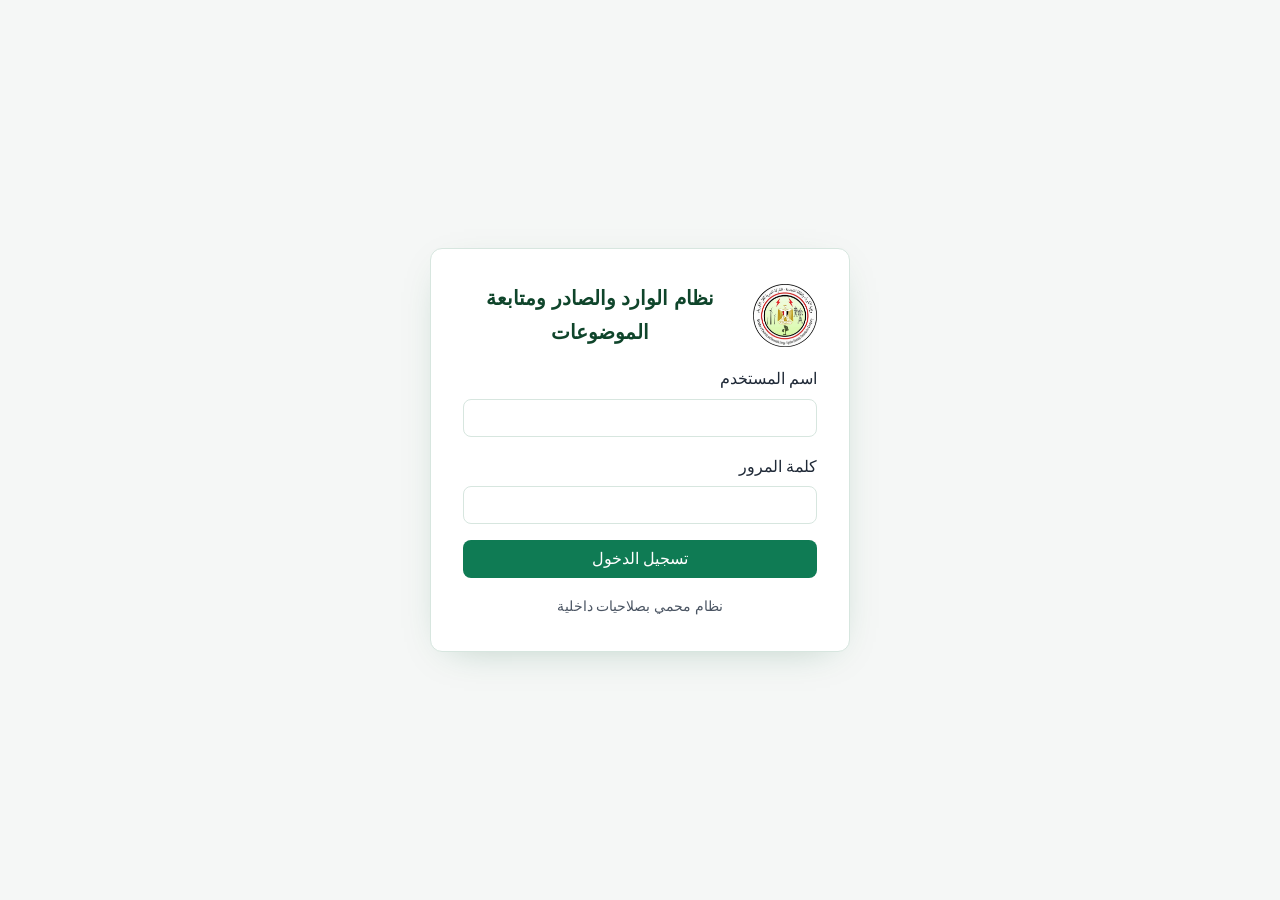
<file: index.html>
<!DOCTYPE html>
<html lang="ar" dir="rtl">
<head>
  <meta charset="utf-8">
  <meta name="viewport" content="width=device-width,initial-scale=1">
  <title>الرئيسية</title>
  <link rel="stylesheet" href="style.css">
</head>
<body>
  <header>
    <div class="topbar">
      <div class="brand">
        <div class="logo-wrap"><img src="EETC_Logo.png" class="logo" onerror="this.style.display='none'"></div>
        <div class="title-group">
          <div class="app-title">نظام الوارد والصادر ومتابعة الموضوعات</div>
          <div class="app-subtitle">متابعة رئيس قطاعات الموارد البشرية والتدريب</div>
        </div>
      </div>
      <button class="btn btn-ghost" onclick="logout()">خروج</button>
    </div>
    <nav>
      <a href="index.html" class="active">الرئيسية</a>
      <a href="incoming.html" data-screen="incoming" data-mode="r">تسجيل الوارد</a>
      <a href="outgoing.html" data-screen="outgoing" data-mode="r">تسجيل الصادر</a>
      <a href="reports.html" data-screen="reports" data-mode="r">التقارير</a>
      <a href="settings.html">الإعدادات</a>
    </nav>
  </header>
  <main>
    <div class="container">

      <!-- ========== 1) الداش بورد ========== -->
      <section class="card">
        <div class="card-header">
          <h2 class="card-title">الملخص</h2>
          <button class="btn" onclick="loadAll()">تحديث</button>
        </div>
        <div class="grid grid-4">
          <div class="stat"><div class="stat-value" id="totInc">-</div><div class="muted">إجمالي الوارد</div></div>
          <div class="stat"><div class="stat-value" id="totOut">-</div><div class="muted">إجمالي الصادر</div></div>
          <div class="stat"><div class="stat-value" id="totTop">-</div><div class="muted">إجمالي الموضوعات</div></div>
          <div class="stat"><div class="stat-value" id="totInReview">-</div><div class="muted">قيد المتابعة</div></div>
        </div>
        <div id="statErr" class="hint" style="color:#b91c1c"></div>
      </section>

      <!-- ========== 2) آخر السجلات الواردة ========== -->
      <section class="card" data-screen="incoming" data-mode="r">
        <div class="card-header">
          <h2 class="card-title">آخر السجلات الواردة</h2>
          <span class="hint">مرتبة من الأحدث إلى الأقدم</span>
        </div>
        <div class="table-wrap">
          <table>
            <thead><tr><th>رقم القيد</th><th>رقم الخطاب</th><th>الجهة</th><th>الموضوع</th><th>التاريخ</th><th>حالة المتابعة</th></tr></thead>
            <tbody id="recentBody"><tr><td colspan="6" class="empty">جارٍ التحميل...</td></tr></tbody>
          </table>
        </div>
        <a class="btn" href="incoming.html" style="align-self:flex-start">فتح شاشة الوارد</a>
      </section>

      <!-- ========== 3) قسم المتابعة ========== -->
      <section class="card" data-screen="incoming" data-mode="w">
        <div class="card-header">
          <h2 class="card-title">قسم المتابعة</h2>
          <span class="hint">الخطابات الواردة من الأحدث إلى الأقدم — غيّر الحالة أو جهة التوجيه من الجدول</span>
        </div>
        <div class="filters" style="grid-template-columns:repeat(auto-fit,minmax(190px,1fr))">
          <div class="field"><label>تصفية بالحالة</label><select id="fuFilter"></select></div>
          <div class="field"><label>بحث سريع</label><input id="fuQ" placeholder="رقم / جهة / موضوع" oninput="renderFollowup()"></div>
          <div class="acts"><button class="btn" onclick="clearFuFilter()">تفريغ التصفية</button></div>
        </div>
        <div class="table-wrap">
          <table>
            <thead><tr><th>رقم القيد</th><th>الجهة</th><th>الموضوع</th><th>التاريخ</th><th>حالة المتابعة</th><th>جهة التوجيه</th></tr></thead>
            <tbody id="fuBody"><tr><td colspan="6" class="empty">جارٍ التحميل...</td></tr></tbody>
          </table>
        </div>
      </section>

      <!-- ========== 4) البحث الشامل ========== -->
      <section class="card">
        <div class="card-header"><h2 class="card-title">البحث الشامل</h2></div>
        <p class="hint">رقم القيد أو رقم الخطاب يبحث في الصادر والوارد معًا. اترك الخانات الفارغة لتجاوز الفلتر.</p>
        <div class="filters">
          <div class="field"><label>الرقم (قيد / خطاب)</label><input id="fq" placeholder="مثال: 001"></div>
          <div class="field"><label>الموضوع</label><input id="fs" placeholder="أي نص أو كلمة"></div>
          <div class="field"><label>من تاريخ</label><input type="date" id="ffrom"></div>
          <div class="field"><label>إلى تاريخ</label><input type="date" id="fto"></div>
          <div class="field"><label>حالة المتابعة</label><select id="fstatus"></select></div>
          <div class="acts">
            <button class="btn btn-primary" onclick="doSearch()">بحث</button>
            <button class="btn" onclick="clearFilters()">تفريغ</button>
          </div>
        </div>
        <div class="table-wrap" style="display:none" id="sWrap">
          <table>
            <thead><tr><th>الرقم</th><th>النوع</th><th>الموضوع</th><th>التاريخ</th><th>حالة المتابعة</th></tr></thead>
            <tbody id="sBody"></tbody>
          </table>
        </div>
        <div id="sMsg" class="empty" style="display:none">لا توجد نتائج مطابقة</div>
      </section>

    </div>
  </main>

  <script src="config.js"></script>
  <script src="auth.js"></script>
  <script src="api.js"></script>
  <script>
    const u = requireAuth();
    applyPermissions();

    let STATUS_OPTIONS = [];
    let FU_ROWS = [];

    async function loadAll(){
      await loadStats();
      await loadRecent();
      await loadFollowup();
    }

    (async function init(){
      try{
        const s = await api("publicSettings");
        if(s.ok) STATUS_OPTIONS = lines(s.settings.statusOptions);
      }catch(e){ console.error(e); }
      if(!STATUS_OPTIONS.length) STATUS_OPTIONS = ["في العرض","توجيه","حفظ","إغلاق"];

      fillSelect(document.getElementById("fstatus"), STATUS_OPTIONS, "الكل");
      fillSelect(document.getElementById("fuFilter"), STATUS_OPTIONS, "الكل");

      await loadAll();
    })();

    /* ---------- dashboard ---------- */
    async function loadStats(){
      const set = function(id, v){ const el=document.getElementById(id); if(el) el.textContent = v; };
      const errs = [];

      let totals = null;
      try{
        const j = await api("listReports");
        if(j.ok) totals = j.totals;
      }catch(e){}

      if(totals){
        set("totInc", totals.incoming);
        set("totOut", totals.outgoing);
        set("totTop", totals.topics);
      }else{
        let got = 0;
        try{ const a = await api("listIncoming"); if(a.ok){ set("totInc", a.data.length); got++; } }catch(e){}
        try{ const a = await api("listOutgoing"); if(a.ok){ set("totOut", a.data.length); got++; } }catch(e){}
        if(!got) errs.push("تعذر تحميل أرقام الوارد والصادر — تحقق من صلاحياتك");
      }

      try{
        const fu = await api("listFollowup");
        if(fu.ok){
          const def = STATUS_OPTIONS[0] || "في العرض";
          set("totInReview", fu.rows.filter(function(r){ return (r.status||def) === def; }).length);
        }else errs.push(fu.error||"");
      }catch(e){ errs.push(e.message); }

      document.getElementById("statErr").textContent = errs.length ? ("تنبيه: " + errs.join(" — ")) : "";
    }

    /* ---------- last incoming ---------- */
    async function loadRecent(){
      const body = document.getElementById("recentBody");
      try{
        const j = await api("listFollowup");
        if(!j.ok){ body.innerHTML = '<tr><td colspan="6" class="empty">'+esc(j.error||"خطأ")+'</td></tr>'; return; }
        const rows = (j.rows || []).slice(0, 10);
        if(!rows.length){ body.innerHTML = '<tr><td colspan="6" class="empty">لا توجد سجلات واردة بعد</td></tr>'; return; }
        body.innerHTML = rows.map(function(r){
          return '<tr>'+
            '<td><b>'+esc(r.no)+'</b></td>'+
            '<td>'+esc(r.letterNo||'-')+'</td>'+
            '<td class="td-r">'+esc(r.sender||'-')+'</td>'+
            '<td class="td-r">'+esc(r.subject||'-')+'</td>'+
            '<td>'+esc(r.date||'-')+'</td>'+
            '<td>'+(esc(r.status)||'-')+'</td>'+
            '</tr>';
        }).join("");
      }catch(e){
        body.innerHTML = '<tr><td colspan="6" class="empty">'+esc(e.message)+'</td></tr>';
      }
    }

    /* ---------- search ---------- */
    async function doSearch(){
      const wrap=document.getElementById("sWrap"), msg=document.getElementById("sMsg"), body=document.getElementById("sBody");
      const payload = {
        q: document.getElementById("fq").value.trim(),
        subject: document.getElementById("fs").value.trim(),
        dateFrom: document.getElementById("ffrom").value,
        dateTo: document.getElementById("fto").value,
        status: document.getElementById("fstatus").value
      };
      body.innerHTML = '<tr><td colspan="5" class="empty">جارٍ البحث...</td></tr>';
      wrap.style.display="block"; msg.style.display="none";
      try{
        const j = await api("globalSearch", payload);
        if(!j.ok){ body.innerHTML='<tr><td colspan="5" class="empty">'+esc(j.error||"خطأ")+'</td></tr>'; return; }
        if(!j.rows.length){ wrap.style.display="none"; msg.style.display="block"; return; }
        body.innerHTML = j.rows.map(function(r){
          const badge = r.kind === "وارد" ? "b-in" : "b-out";
          const st = r.kind === "وارد" ? (esc(r.status)||"-") : "-";
          return '<tr>'+
            '<td><b>'+esc(r.no)+'</b>'+(r.letterNo?'<div class="hint">خطاب '+esc(r.letterNo)+'</div>':'')+'</td>'+
            '<td><span class="badge '+badge+'">'+esc(r.kind)+'</span></td>'+
            '<td class="td-r">'+esc(r.subject||'-')+'</td>'+
            '<td>'+esc(r.date||'-')+'</td>'+
            '<td>'+st+'</td>'+
            '</tr>';
        }).join("");
      }catch(e){
        body.innerHTML='<tr><td colspan="5" class="empty">'+esc(e.message)+'</td></tr>';
      }
    }

    function clearFilters(){
      ["fq","fs","ffrom","fto"].forEach(function(id){ document.getElementById(id).value=""; });
      document.getElementById("fstatus").value="";
      document.getElementById("sWrap").style.display="none";
      document.getElementById("sMsg").style.display="none";
    }

    /* ---------- follow-up ---------- */
    async function loadFollowup(){
      try{
        const j = await api("listFollowup");
        if(!j.ok){ document.getElementById("fuBody").innerHTML='<tr><td colspan="6" class="empty">'+esc(j.error||"خطأ")+'</td></tr>'; return; }
        FU_ROWS = j.rows;
        renderFollowup();
      }catch(e){
        document.getElementById("fuBody").innerHTML='<tr><td colspan="6" class="empty">'+esc(e.message)+'</td></tr>';
      }
    }

    function filteredFu(){
      const q = normText(document.getElementById("fuQ").value);
      const st = document.getElementById("fuFilter").value;
      return FU_ROWS.filter(function(r){
        if(st && (r.status||"") !== st) return false;
        if(q){
          const hay = normText([r.no,r.letterNo,r.sender,r.subject,r.to].join(" "));
          const words = q.split(/\s+/).filter(Boolean);
          if(!words.every(function(w){ return hay.indexOf(w) !== -1; })) return false;
        }
        return true;
      });
    }

    function renderFollowup(){
      const body=document.getElementById("fuBody");
      const rows=filteredFu();
      if(!rows.length){ body.innerHTML='<tr><td colspan="6" class="empty">لا توجد سجلات</td></tr>'; return; }
      body.innerHTML = rows.map(function(r){
        const opts = STATUS_OPTIONS.map(function(s){
          return '<option value="'+esc(s)+'"'+((r.status||"")===s?' selected':'')+'>'+esc(s)+'</option>';
        }).join("");
        return '<tr>'+
          '<td><b>'+esc(r.no)+'</b><div class="hint">خطاب '+esc(r.letterNo||'-')+'</div></td>'+
          '<td class="td-r">'+esc(r.sender||'-')+'</td>'+
          '<td class="td-r">'+esc(r.subject||'-')+'</td>'+
          '<td>'+esc(r.date||'-')+'</td>'+
          '<td><div class="cell-act"><select onchange="changeStatus('+r.id+',this.value)">'+opts+'</select></div></td>'+
          '<td><div class="cell-act"><input value="'+esc(r.to||"")+'" placeholder="جهة التوجيه" onchange="changeTo('+r.id+',this.value)" onblur="changeTo('+r.id+',this.value)"></div></td>'+
          '</tr>';
      }).join("");
    }

    async function changeStatus(id, value){
      const r = FU_ROWS.find(function(x){ return String(x.id)===String(id); });
      const prev = r ? r.status : "";
      if(r) r.status = value;
      renderFollowup();
      try{
        const j = await api("updateFollowup", { id:id, status:value, to: r?r.to:"" });
        if(!j.ok){ if(r) r.status=prev; renderFollowup(); alert(j.error||"تعذر الحفظ"); }
        else loadStats();
      }catch(e){ if(r) r.status=prev; renderFollowup(); alert(e.message); }
    }

    async function changeTo(id, value){
      const r = FU_ROWS.find(function(x){ return String(x.id)===String(id); });
      if(!r) return;
      if((r.to||"") === (value||"")) return;
      const prev = r.to;
      r.to = value;
      try{
        const j = await api("updateFollowup", { id:id, status:r.status, to:value });
        if(!j.ok){ r.to=prev; renderFollowup(); alert(j.error||"تعذر الحفظ"); }
      }catch(e){ r.to=prev; alert(e.message); }
    }

    function clearFuFilter(){
      document.getElementById("fuQ").value="";
      document.getElementById("fuFilter").value="";
      renderFollowup();
    }

    function normText(s){
      return String(s||"")
        .replace(/[\u064B-\u0652\u0640]/g,"")
        .replace(/[أإآ]/g,"ا").replace(/ى/g,"ي").replace(/ة/g,"ه")
        .replace(/[^\p{L}\p{N}]+/gu," ")
        .toLowerCase().trim();
    }
  </script>
</body>
</html>
</file>
<file: style.css>
﻿:root{--bg:#f5f7f6;--card-bg:#fff;--text:#1f2937;--muted:#4b5563;--primary:#0f7b54;--border:#d7e6df;--success:#0f9d6e;--danger:#ef4444;--accent:#f1f8f4}
*{box-sizing:border-box;margin:0;padding:0}
body{font-family:'Segoe UI',Tahoma,Arial,sans-serif;background:var(--bg);color:var(--text);line-height:1.7}
header{background:linear-gradient(180deg,#0f452b 0%,#0f5a36 60%,#0f7b54 100%);color:#fff;position:sticky;top:0;z-index:10;box-shadow:0 2px 8px rgba(2,48,32,.15)}
.topbar{display:flex;align-items:center;justify-content:space-between;gap:1rem;padding:.85rem 1.25rem}
.brand{display:flex;align-items:center;gap:1.5rem}
.logo{width:64px;height:64px;object-fit:contain}
.title-group{display:flex;flex-direction:column}
.app-title{font-weight:700;font-size:1.4rem}
.app-subtitle{font-size:1rem;color:#e6f3ec}
nav{display:flex;flex-wrap:wrap;gap:.25rem .5rem;background:rgba(17,24,39,.35);padding:.4rem .6rem;border-top:1px solid rgba(255,255,255,.15)}
nav a{color:#f5faf7;text-decoration:none;padding:.35rem .6rem;border-radius:.4rem;background:rgba(255,255,255,.08)}
nav a.active{background:rgba(255,255,255,.24);font-weight:600}
main{padding:1.25rem}
.container{max-width:1200px;margin:0 auto;display:flex;flex-direction:column;gap:1rem}
.card{background:var(--card-bg);border:1px solid var(--border);border-radius:.75rem;box-shadow:0 10px 40px -20px rgba(15,91,54,.35);padding:1.25rem;display:flex;flex-direction:column;gap:1rem}
.card-header{display:flex;justify-content:space-between;align-items:center;border-bottom:1px solid var(--border);padding-bottom:.6rem}
.card-title{color:#0f452b;font-weight:700}
.btn{border:1px solid var(--border);background:#f8faf7;padding:.45rem .7rem;border-radius:.5rem;cursor:pointer;text-decoration:none;display:inline-flex;gap:.4rem;align-items:center}
.btn-primary{background:var(--primary);color:#fff;border-color:var(--primary)}
.btn-success{background:var(--success);color:#fff;border-color:var(--success)}
.btn-ghost{background:transparent;color:#fff;border-color:rgba(255,255,255,.4)}
.grid{display:grid;gap:1rem}
.grid-2{grid-template-columns:repeat(auto-fit,minmax(260px,1fr))}
.field{display:flex;flex-direction:column;gap:.4rem}
input,select,textarea{border:1px solid var(--border);border-radius:.5rem;padding:.5rem .6rem}
.table-wrap{overflow-x:auto;border:1px solid var(--border);border-radius:.6rem}
table{width:100%;border-collapse:collapse;min-width:700px}
th,td{border-bottom:1px solid var(--border);padding:.45rem .5rem;text-align:center}
th{background:var(--accent);color:#0f452b}
.muted{color:var(--muted)}
.stat{background:var(--accent);border:1px solid var(--border);border-radius:.6rem;padding:1rem;text-align:center}
.stat-value{font-size:2rem;font-weight:800;color:#0f452b}
fieldset{border:1px solid var(--border);border-radius:.5rem;padding:.6rem}
legend{font-weight:600;color:#0f452b}
textarea,input,select{font-family:inherit}

.grid-4{grid-template-columns:repeat(auto-fit,minmax(180px,1fr))}
.grid-3{grid-template-columns:repeat(auto-fit,minmax(220px,1fr))}
.full{grid-column:1/-1}
.wide{min-height:110px}

/* tabs */
.tabs{display:flex;flex-wrap:wrap;gap:.35rem;background:var(--accent);border:1px solid var(--border);border-radius:.6rem;padding:.35rem}
.tab{border:1px solid transparent;background:transparent;padding:.45rem .9rem;border-radius:.5rem;cursor:pointer;font-size:1rem;color:#0f452b}
.tab.active{background:#fff;border-color:var(--border);font-weight:700}
.tabpane{display:none;flex-direction:column;gap:1rem}
.tabpane.show{display:flex}

/* section titles */
.sub-title{font-weight:700;color:#0f452b;font-size:1.05rem;margin:.2rem 0}
.hint{color:var(--muted);font-size:.9rem}

/* filter bar */
.filters{display:grid;gap:.75rem;grid-template-columns:repeat(auto-fit,minmax(170px,1fr));align-items:end}
.filters .acts{display:flex;gap:.5rem;flex-wrap:wrap}

/* badges */
.badge{display:inline-block;padding:.12rem .5rem;border-radius:999px;border:1px solid var(--border);font-size:.85rem;white-space:nowrap}
.b-in{background:#eef6ff;border-color:#bfdbfe;color:#1e40af}
.b-out{background:#fff7ed;border-color:#fed7aa;color:#9a3412}

/* follow-up inline controls */
.cell-act{display:flex;gap:.35rem;align-items:center;justify-content:center;flex-wrap:wrap}
.cell-act select,.cell-act input{padding:.3rem .4rem;font-size:.9rem}
.cell-act input{width:170px}

.td-r{text-align:right}
.row-link{color:var(--primary);cursor:pointer;text-decoration:underline}
.empty{padding:.9rem;text-align:center;color:var(--muted)}

/* permission-gated blocks stay invisible until permissions are applied (no flash) */
[data-screen]{visibility:hidden}
body.ready [data-screen]{visibility:visible}
.perm-warn{background:#fef2f2;border:1px solid #fecaca;color:#b91c1c;padding:.7rem 1rem;border-radius:.6rem;font-size:.95rem}
</file>
